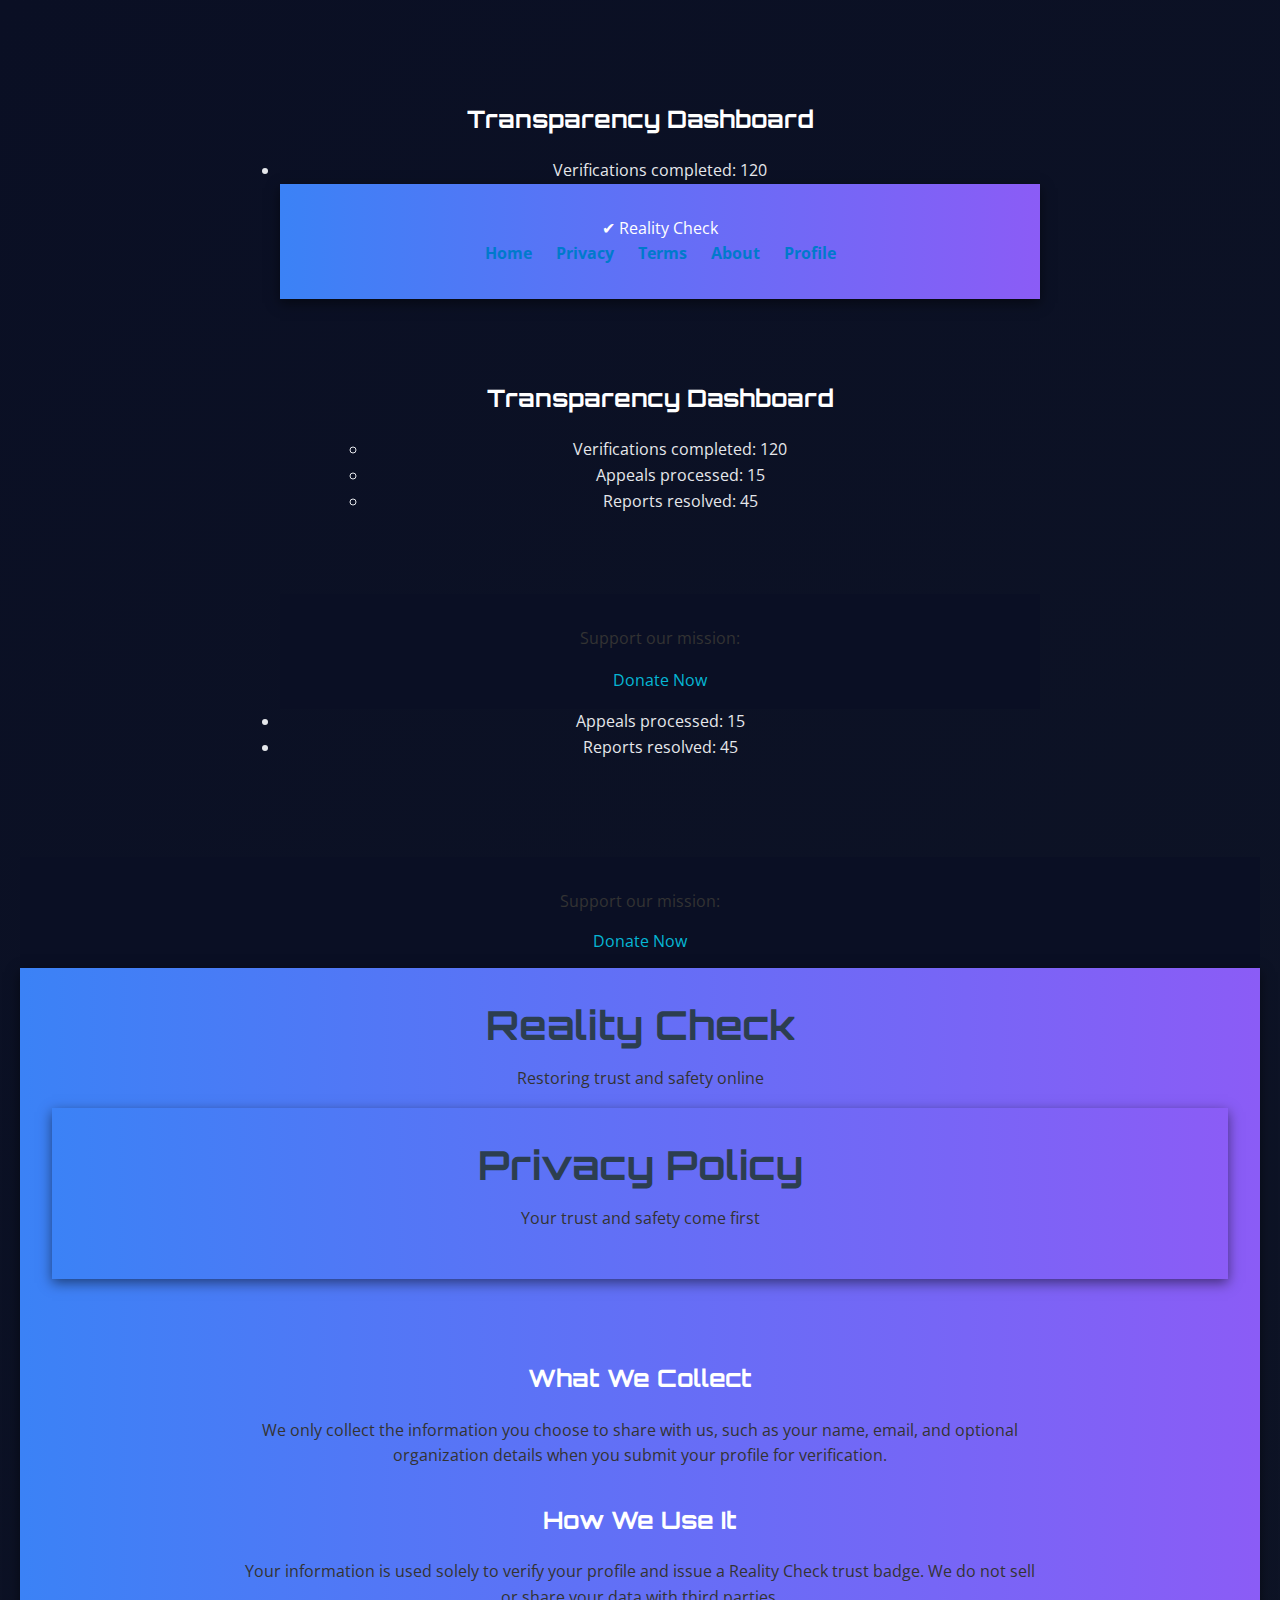
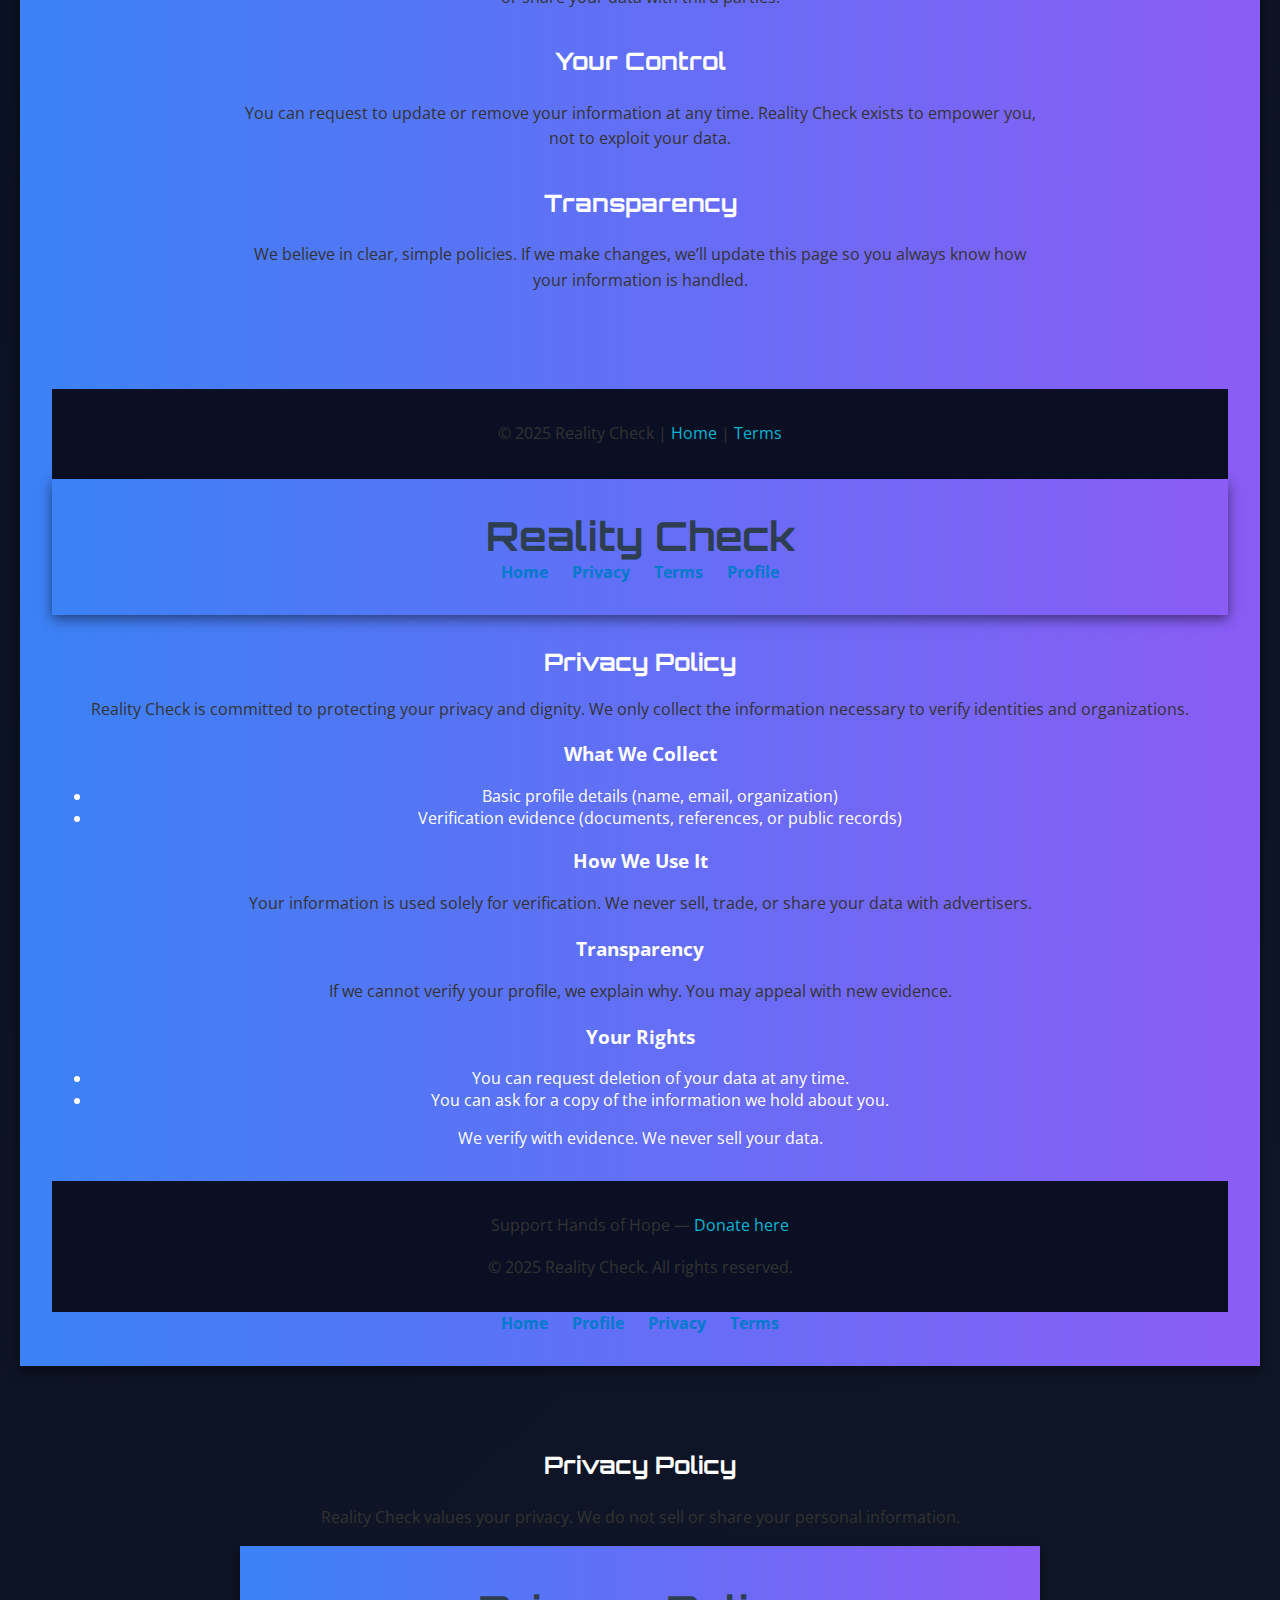
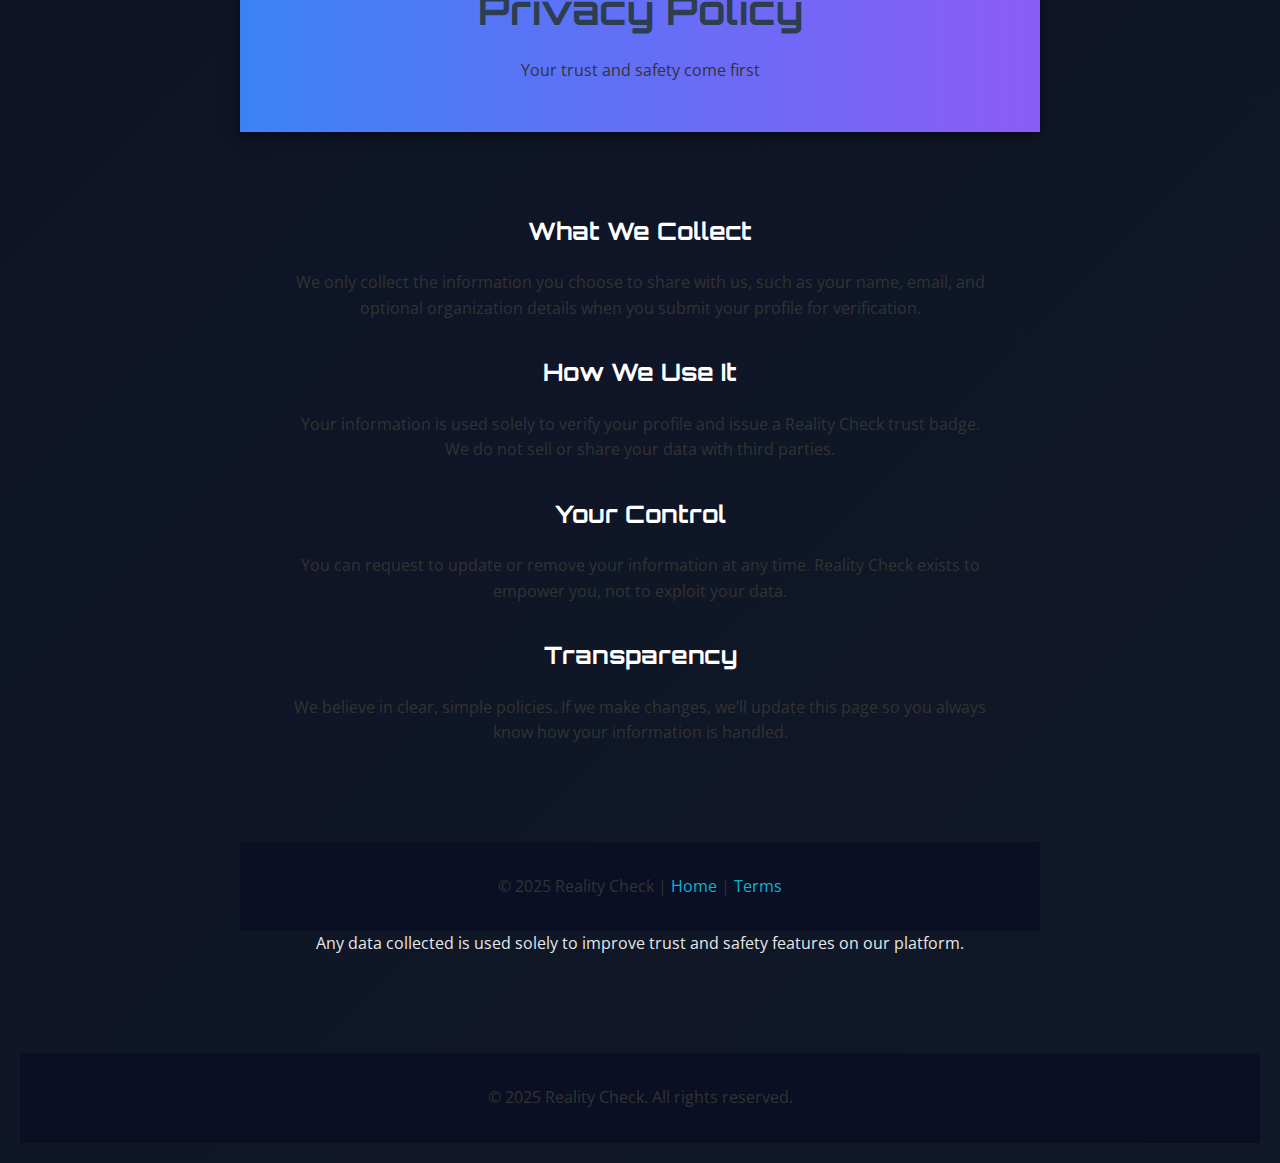
<file: privacy.html>
<!DOCTYPE html>
<html lang="en">
<head>
  <meta charset="UTF-8">
  <title>Privacy Policy - Reality Check</title>
  <link rel="stylesheet" href="style.css">
</head>
<body><section class="dashboard">
  <h2>Transparency Dashboard</h2>
  <ul>
    <li>Verifications completed: 120</li><!DOCTYPE html>
<html lang="en">
<head>
  <meta charset="UTF-8">
  <title>Reality Check — Privacy</title>
  <link rel="stylesheet" href="style.css">
</head>
<body>
  <header class="site-header">
    <div class="logo">✔ Reality Check</div>
    <nav class="site-nav">
      <a href="index.html">Home</a>
      <a href="privacy.html" aria-current="page">Privacy</a>
      <a href="terms.html">Terms</a>
      <a href="about.html">About</a>
      <a href="profile.html">Profile</a>
    </nav>
  </header>

  <section class="dashboard">
    <h2>Transparency Dashboard</h2>
    <ul>
      <li>Verifications completed: 120</li>
      <li>Appeals processed: 15</li>
      <li>Reports resolved: 45</li>
    </ul>
  </section>

  <footer>
    <p>Support our mission:</p>
    <a href="https://paypal.me/YourLinkHere" class="btn-donate">Donate Now</a>
  </footer>
</body>
</html>

    <li>Appeals processed: 15</li>
    <li>Reports resolved: 45</li>
  </ul>
</section>

<footer>
  <p>Support our mission:</p>
  <a href="https://paypal.me/YourLinkHere" class="btn-donate">Donate Now</a>
</footer>

  <header class="site-header">
    <div class="brand">
      <h1>Reality Check</h1>
      <p class="tagline">Restoring trust and safety online</p>
    </div><!DOCTYPE html>
<html lang="en">
<head>
  <meta charset="UTF-8">
  <title>Privacy Policy — Reality Check</title>
  <link rel="stylesheet" href="style.css">
</head><!DOCTYPE html>
<html lang="en">
<head>
  <meta charset="UTF-8">
  <meta name="viewport" content="width=device-width, initial-scale=1.0">
  <title>Privacy Policy - Reality Check</title>
  <link href="https://fonts.googleapis.com/css2?family=Montserrat:wght@600&family=Open+Sans&display=swap" rel="stylesheet">
  <style>
    body { font-family:'Open Sans', sans-serif; margin:0; background:#F3F4F6; color:#1E3A8A; }
    header { background:#1E3A8A; color:white; text-align:center; padding:2rem; }
    header h1 { font-family:'Montserrat', sans-serif; margin:0; }
    section { padding:3rem; max-width:800px; margin:auto; line-height:1.6; }
    h2 { font-family:'Montserrat', sans-serif; margin-top:2rem; }
    footer { background:#1E3A8A; color:white; text-align:center; padding:1rem; margin-top:2rem; }
    footer a { color:#10B981; text-decoration:none; }
  </style>
</head>
<body>
  <header>
    <h1>Privacy Policy</h1>
    <p>Your trust and safety come first</p>
  </header>

  <section>
    <h2>What We Collect</h2>
    <p>We only collect the information you choose to share with us, such as your name, email, and optional organization details when you submit your profile for verification.</p>

    <h2>How We Use It</h2>
    <p>Your information is used solely to verify your profile and issue a Reality Check trust badge. We do not sell or share your data with third parties.</p>

    <h2>Your Control</h2>
    <p>You can request to update or remove your information at any time. Reality Check exists to empower you, not to exploit your data.</p>

    <h2>Transparency</h2>
    <p>We believe in clear, simple policies. If we make changes, we’ll update this page so you always know how your information is handled.</p>
  </section>

  <footer>
    <p>&copy; 2025 Reality Check | <a href="index.html">Home</a> | <a href="terms.html">Terms</a></p>
  </footer>
</body>
</html>

<body>
  <header class="site-header">
    <h1>Reality Check</h1>
    <nav class="site-nav">
      <a href="index.html">Home</a>
      <a href="privacy.html" aria-current="page">Privacy</a>
      <a href="terms.html">Terms</a>
      <a href="profile.html">Profile</a>
    </nav>
  </header>

  <main class="content">
    <h2>Privacy Policy</h2>
    <p>Reality Check is committed to protecting your privacy and dignity. We only collect the information necessary to verify identities and organizations.</p>

    <h3>What We Collect</h3>
    <ul>
      <li>Basic profile details (name, email, organization)</li>
      <li>Verification evidence (documents, references, or public records)</li>
    </ul>

    <h3>How We Use It</h3>
    <p>Your information is used solely for verification. We never sell, trade, or share your data with advertisers.</p>

    <h3>Transparency</h3>
    <p>If we cannot verify your profile, we explain why. You may appeal with new evidence.</p>

    <h3>Your Rights</h3>
    <ul>
      <li>You can request deletion of your data at any time.</li>
      <li>You can ask for a copy of the information we hold about you.</li>
    </ul>

    <div class="privacy-note">
      We verify with evidence. We never sell your data.
    </div>
  </main>

  <footer class="site-footer">
    <p>Support Hands of Hope — <a href="https://paypal.me/YOURPAYPAL">Donate here</a></p>
    <p>&copy; 2025 Reality Check. All rights reserved.</p>
  </footer>
</body>
</html>

    <nav class="site-nav">
      <a href="index.html">Home</a>
      <a href="profile.html">Profile</a>
      <a href="privacy.html" aria-current="page">Privacy</a>
      <a href="terms.html">Terms</a>
    </nav>
  </header>

  <main class="content">
    <section class="hero">
      <h2>Privacy Policy</h2>
      <p>
        Reality Check values your privacy. We do not sell or share your personal information.<!DOCTYPE html>
<html lang="en">
<head>
  <meta charset="UTF-8">
  <meta name="viewport" content="width=device-width, initial-scale=1.0">
  <title>Privacy Policy - Reality Check</title>
  <link href="https://fonts.googleapis.com/css2?family=Orbitron:wght@600&family=Open+Sans&display=swap" rel="stylesheet">
  <style>
    body { font-family:'Open Sans', sans-serif; margin:0; background:linear-gradient(135deg,#0A0F24,#111827); color:#E5E7EB; }
    header { background:linear-gradient(90deg,#3B82F6,#8B5CF6); color:white; text-align:center; padding:2rem; box-shadow:0 4px 12px rgba(0,0,0,0.5); }
    header h1 { font-family:'Orbitron', sans-serif; margin:0; font-size:2.5rem; }
    section { padding:3rem; max-width:800px; margin:auto; line-height:1.6; }
    h2 { font-family:'Orbitron', sans-serif; color:#FFFFFF; margin-top:2rem; }
    footer { background:#0A0F24; color:white; text-align:center; padding:1rem; margin-top:2rem; }
    footer a { color:#06B6D4; text-decoration:none; }
    footer a:hover { text-decoration:underline; }
  </style>
</head>
<body>
  <header>
    <h1>Privacy Policy</h1>
    <p>Your trust and safety come first</p>
  </header>

  <section>
    <h2>What We Collect</h2>
    <p>We only collect the information you choose to share with us, such as your name, email, and optional organization details when you submit your profile for verification.</p>

    <h2>How We Use It</h2>
    <p>Your information is used solely to verify your profile and issue a Reality Check trust badge. We do not sell or share your data with third parties.</p>

    <h2>Your Control</h2>
    <p>You can request to update or remove your information at any time. Reality Check exists to empower you, not to exploit your data.</p>

    <h2>Transparency</h2>
    <p>We believe in clear, simple policies. If we make changes, we’ll update this page so you always know how your information is handled.</p>
  </section>

  <footer>
    <p>&copy; 2025 Reality Check | <a href="index.html">Home</a> | <a href="terms.html">Terms</a></p>
  </footer>
</body>
</html>

        Any data collected is used solely to improve trust and safety features on our platform.
      </p>
    </section>
  </main>

  <footer class="site-footer">
    <p>&copy; 2025 Reality Check. All rights reserved.</p>
  </footer>
</body>
</html>
</file>
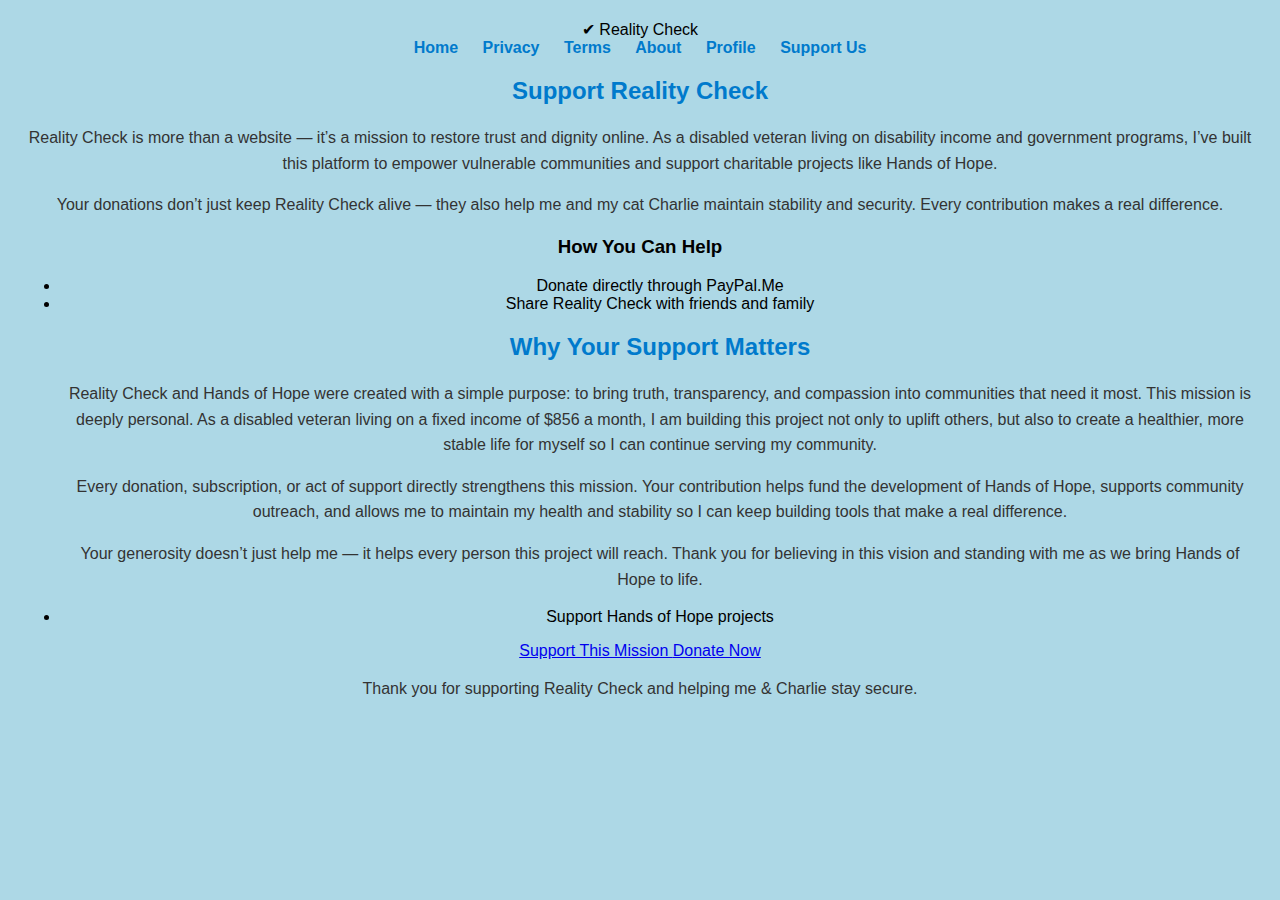
<file: support.html>
<!DOCTYPE html>
<html lang="en">
<head>
  <meta charset="UTF-8">
  <title>Reality Check — Support Us</title>
  <link rel="stylesheet" href="style.css">
</head>
<body>
  <header class="site-header">
    <div class="logo">✔ Reality Check</div>
    <nav class="site-nav">
      <a href="index.html">Home</a>
      <a href="privacy.html">Privacy</a>
      <a href="terms.html">Terms</a>
      <a href="about.html">About</a>
      <a href="profile.html">Profile</a>
      <a href="support.html" aria-current="page">Support Us</a>
    </nav>
  </header>

  <section class="support">
    <h2>Support Reality Check</h2>
    <p>
      Reality Check is more than a website — it’s a mission to restore trust and dignity online.
      As a disabled veteran living on disability income and government programs, I’ve built this
      platform to empower vulnerable communities and support charitable projects like Hands of Hope.
    </p>
    <p>
      Your donations don’t just keep Reality Check alive — they also help me and my cat Charlie
      maintain stability and security. Every contribution makes a real difference.
    </p>

    <h3>How You Can Help</h3>
    <ul>
      <li>Donate directly through PayPal.Me</li>
      <li>Share Reality Check with friends and family</li><section class="support-mission">
    <h2>Why Your Support Matters</h2>
    <p>
        Reality Check and Hands of Hope were created with a simple purpose: to bring truth, transparency, and compassion into communities that need it most. This mission is deeply personal. As a disabled veteran living on a fixed income of $856 a month, I am building this project not only to uplift others, but also to create a healthier, more stable life for myself so I can continue serving my community.
    </p>
    <p>
        Every donation, subscription, or act of support directly strengthens this mission. Your contribution helps fund the development of Hands of Hope, supports community outreach, and allows me to maintain my health and stability so I can keep building tools that make a real difference.
    </p>
    <p>
        Your generosity doesn’t just help me — it helps every person this project will reach. Thank you for believing in this vision and standing with me as we bring Hands of Hope to life.
    </p>
</section>

      <li>Support Hands of Hope projects</li>
    </ul><a href="YOUR_PAYPAL_LINK_HERE" class="donate-button" target="_blank">
    Support This Mission
</a>


    <a href="https://paypal.me/YourLinkHere" class="btn-donate">Donate Now</a>
  </section>

  <footer>
    <p>Thank you for supporting Reality Check and helping me & Charlie stay secure.</p>
  </footer>
</body>
</html>
</file>
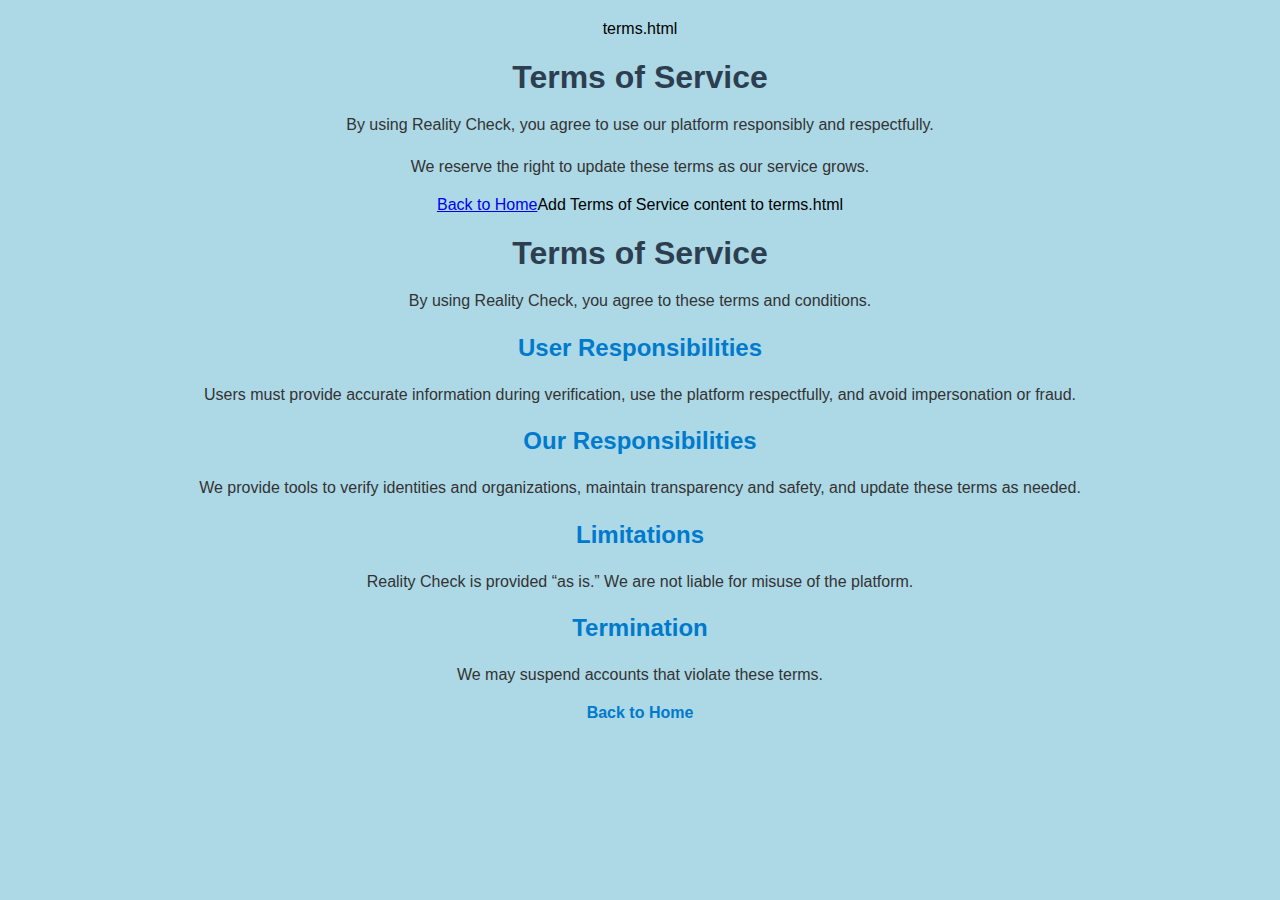
<file: terms.html>
terms.html

<!DOCTYPE html>
<html>
<head>
  <title>Terms of Service - Reality Check</title>
</head>
<body>
  <h1>Terms of Service</h1>
  <p>By using Reality Check, you agree to use our platform responsibly and respectfully.</p>
  <p>We reserve the right to update these terms as our service grows.</p>
  <a href="index.html">Back to Home</a><!DOCTYPE html>Add Terms of Service content to terms.html

<html>
<head>
  <title>Terms of Service - Reality Check</title>
  <link rel="stylesheet" href="style.css">
</head>
<body>
  <h1>Terms of Service</h1>
  <p>By using Reality Check, you agree to these terms and conditions.</p>

  <h2>User Responsibilities</h2>
  <p>Users must provide accurate information during verification, use the platform respectfully, and avoid impersonation or fraud.</p>

  <h2>Our Responsibilities</h2>
  <p>We provide tools to verify identities and organizations, maintain transparency and safety, and update these terms as needed.</p>

  <h2>Limitations</h2>
  <p>Reality Check is provided “as is.” We are not liable for misuse of the platform.</p>

  <h2>Termination</h2>
  <p>We may suspend accounts that violate these terms.</p>

  <nav>
    <a href="index.html">Back to Home</a>
  </nav>
</body>
</html>

</body>
</html><link rel="stylesheet" href="style.css">
</file>
<file: style.css>
/* General page styling */
body {
  font-family: Arial, sans-serif;
  background-color: #f9f9f9;
  margin: 0;
  padding: 20px;
  text-align: center;
}<link rel="stylesheet" href="style.css">

h1 {
  color: red;
}body {
  background-color: lightblue;
}


/* Headings */
h1 {
  color: #2c3e50;
  margin-bottom: 10px;
}

h2 {
  color: #007acc;
  margin-top: 20px;
}Add starter CSS styling


/* Paragraphs */h1 {
  color: #005f99;
}

p {
  color: #333;
  line-height: 1.6;
}

/* Navigation links */
nav a {
  margin: 0 10px;
  text-decoration: none;
  color: #007acc;
  font-weight: bold;
}

nav a:hover {
  color: #ff6600;
}
</file>
